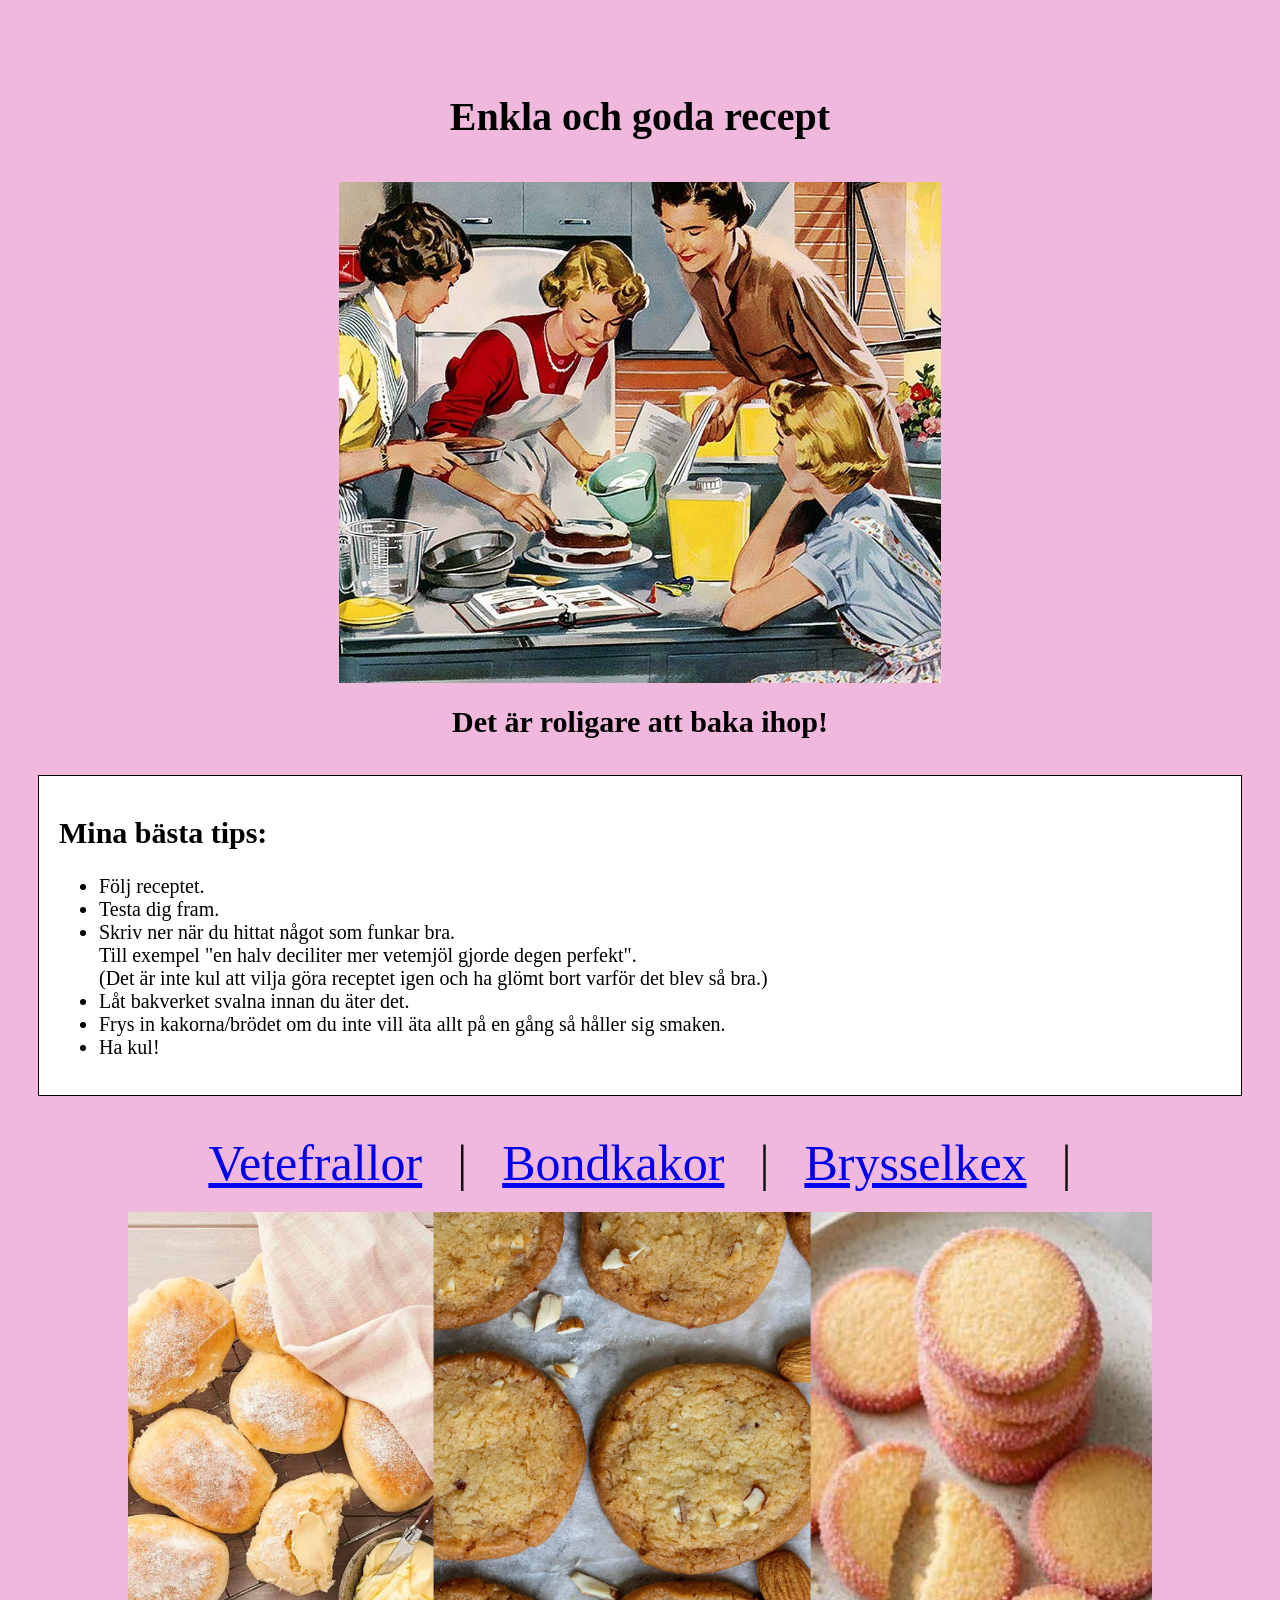
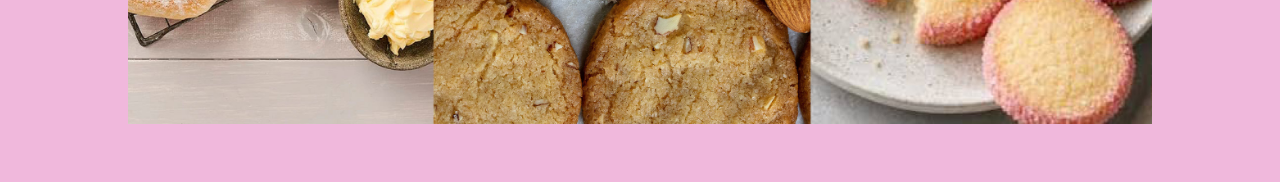
<file: index.html>
<!DOCTYPE html>
<html lang="sw">
<head>
    <meta charset="UTF-8">
    <meta name="viewport" content="width=device-width, initial-scale=1.0">
    <title>LinneasBaktips</title>

     <link rel="stylesheet" href="css/styles.css">

    <link rel="icon" href="dl.jpeg">
 
</head>

<body>
<style>

  h1 {
    text-align: center;
    }
</style>

    <h1> Enkla och goda recept </h1> 

    <div id="kvinnor" style="text-align: center;">
<img src="husmorsknep.jpg" alt="Husmorsknep" style="width: 50%; height: auto;"/>

</div>
<br>
 <figcaption> <b>Det är roligare att baka ihop! </b> </figcaption> 
<br> 
<br>

<div id="ram-ruta">
<h2> Mina bästa tips: </h2>
<ul>
    <li>Följ receptet.</li>
    <li>Testa dig fram.</li>
    <li>Skriv ner när du hittat något som funkar bra.
        <br> Till exempel "en halv deciliter mer vetemjöl gjorde degen perfekt". <br>
    (Det är inte kul att vilja göra receptet igen och 
    ha glömt bort varför det blev så bra.) </li>
    <li> Låt bakverket svalna innan du äter det. </li>
     <li> Frys in kakorna/brödet om du inte vill äta allt
        på en gång så håller sig smaken. </li>
    <li>Ha kul!</li>
</ul>
</div>
<br>

<nav style="text-align: center;" >  
    <a href="html/Vetefrallor.html">Vetefrallor</a> |
      <a href="html/Bondkakor.html">Bondkakor</a> |
        <a href="html/Brysselkex.html">Brysselkex</a> |
      

</nav>

<img class="cookies-image" src="kakor.jpg" alt="kakor"/>
  
</p>

</body>

</html
</file>
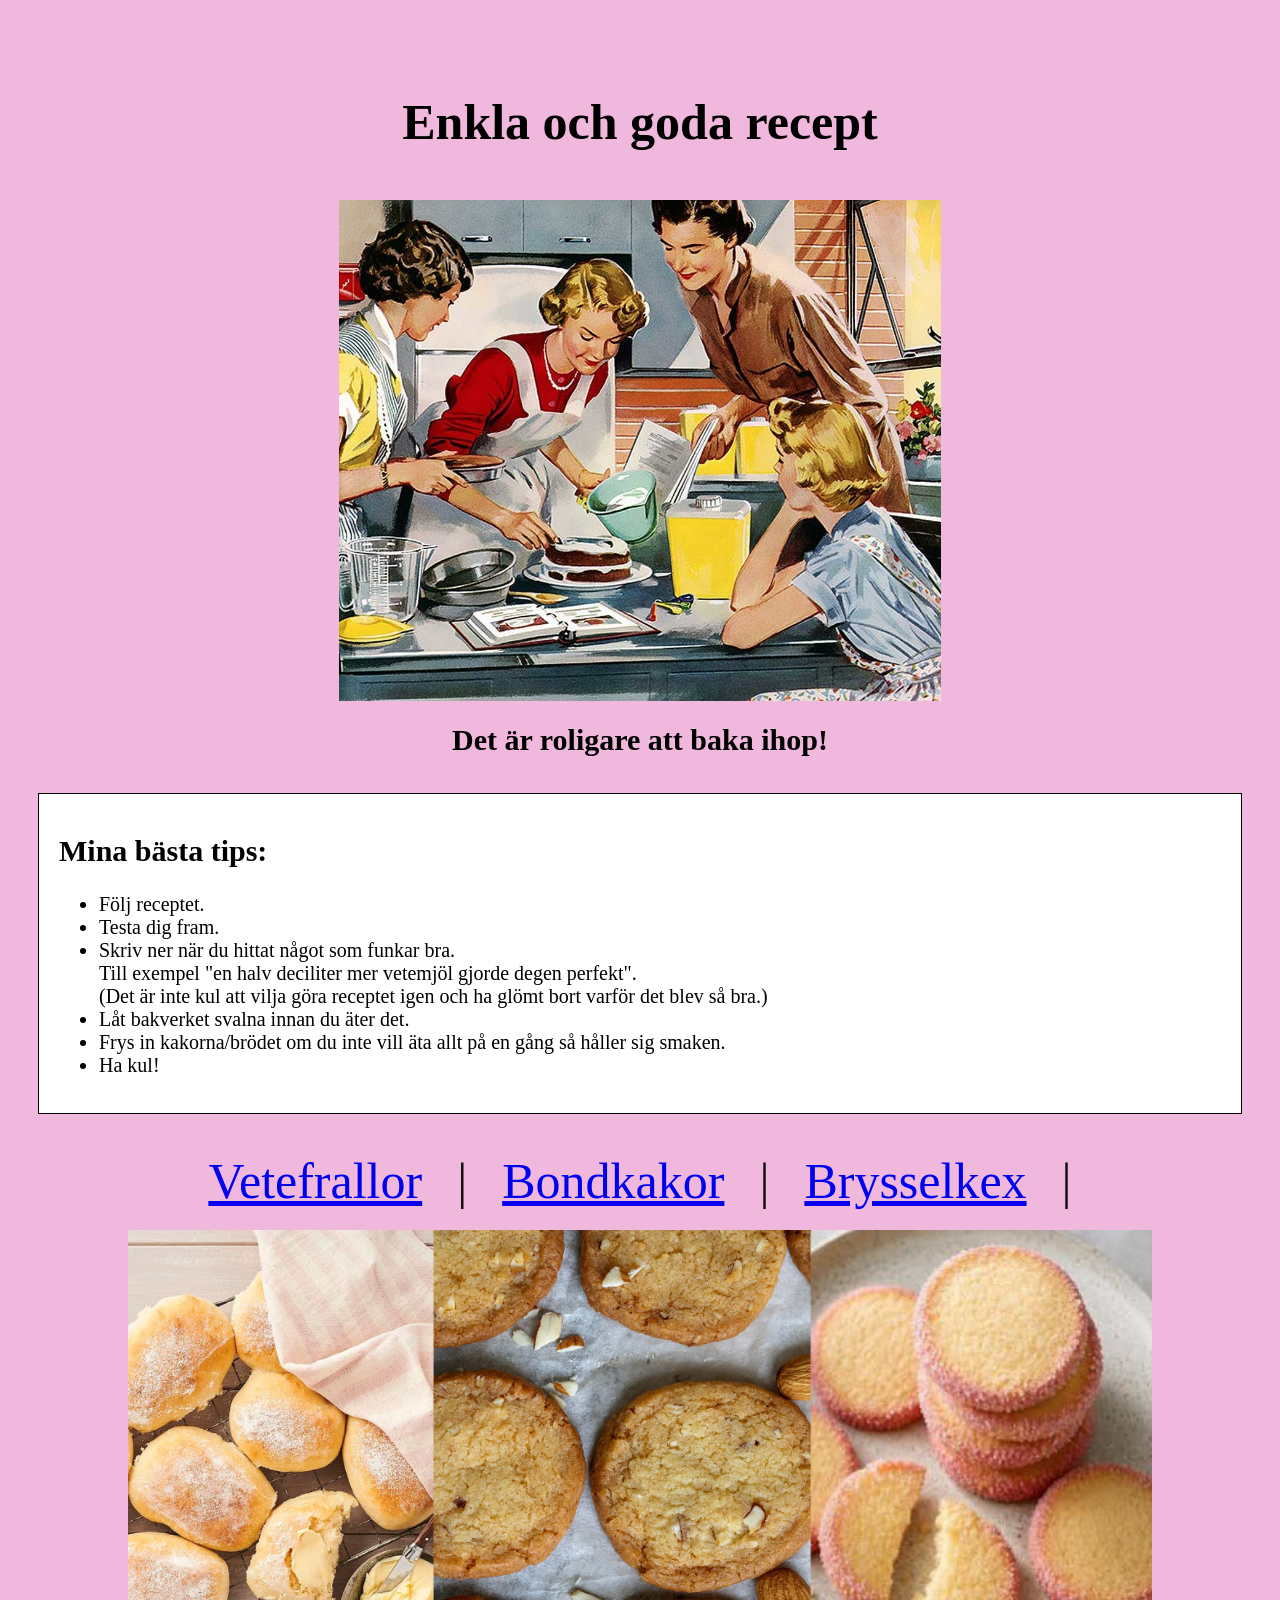
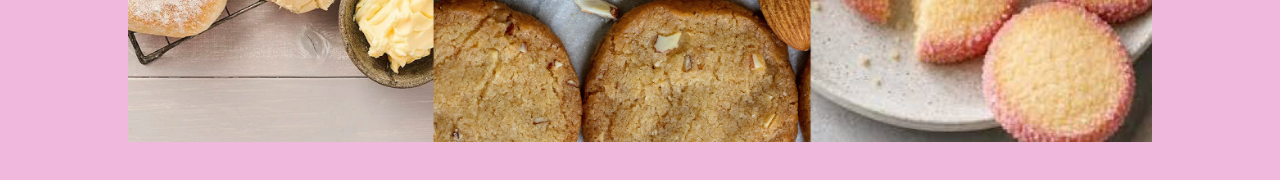
<file: HTML koder/index.html>
<!DOCTYPE html>
<html lang="sw">
<head>
    <meta charset="UTF-8">
    <meta name="viewport" content="width=device-width, initial-scale=1.0">
    <title>LinneasBaktips</title>

     <link rel="stylesheet" href="css/styles.css">

    <link rel="icon" href="dl.jpeg">
 
</head>

<!-- I head visas titeln på sidan, ikonens länk och länken till css. --> 
<body>
<style>

  h1 {
    text-align: center;
    }
</style>

    <h1> Enkla och goda recept </h1> 

<!-- här centrerade jag rubriken i html trots att vi inte ska det 
 för att jag ville att css designen inte skulle gälla på index sidan. -->

    <div id="kvinnor" style="text-align: center;">
<img src="husmorsknep.jpg" alt="Husmorsknep" style="width: 50%; height: auto;"/>
</div>

<!-- här la jag in huvudbilden men gjorde även designen centrerad i css.  --> 
<br>

<!-- br skapade mer luft. -->

 <figcaption> <b>Det är roligare att baka ihop! </b> </figcaption> 
<br> 
<br>
<!-- Underrubrik till bilden -->

<div id="ram-ruta">
<h2> Mina bästa tips: </h2>
<ul>
    <li>Följ receptet.</li>
    <li>Testa dig fram.</li>
    <li>Skriv ner när du hittat något som funkar bra.
        <br> Till exempel "en halv deciliter mer vetemjöl gjorde degen perfekt". <br>
    (Det är inte kul att vilja göra receptet igen och 
    ha glömt bort varför det blev så bra.) </li>
    <li> Låt bakverket svalna innan du äter det. </li>
     <li> Frys in kakorna/brödet om du inte vill äta allt
        på en gång så håller sig smaken. </li>
    <li>Ha kul!</li>
</ul>
</div>
<br>

<!-- Här skapade jag en division med li, alltså en punktlista med rubrik över.  -->

<nav style="text-align: center;" >  
    <a href="html/Vetefrallor.html">Vetefrallor</a> |
      <a href="html/Bondkakor.html">Bondkakor</a> |
        <a href="html/Brysselkex.html">Brysselkex</a> |
      

</nav>
<!-- med nav och a skapade jag en lista med länkar.  -->

<img class="cookies-image" src="kakor.jpg" alt="kakor"/>
  
<!-- den avlånga bilden gjorde jag i indesign då alla var olika höga och blev utdragna när jag gjorde det i html. --> 

</body>

</html
</file>
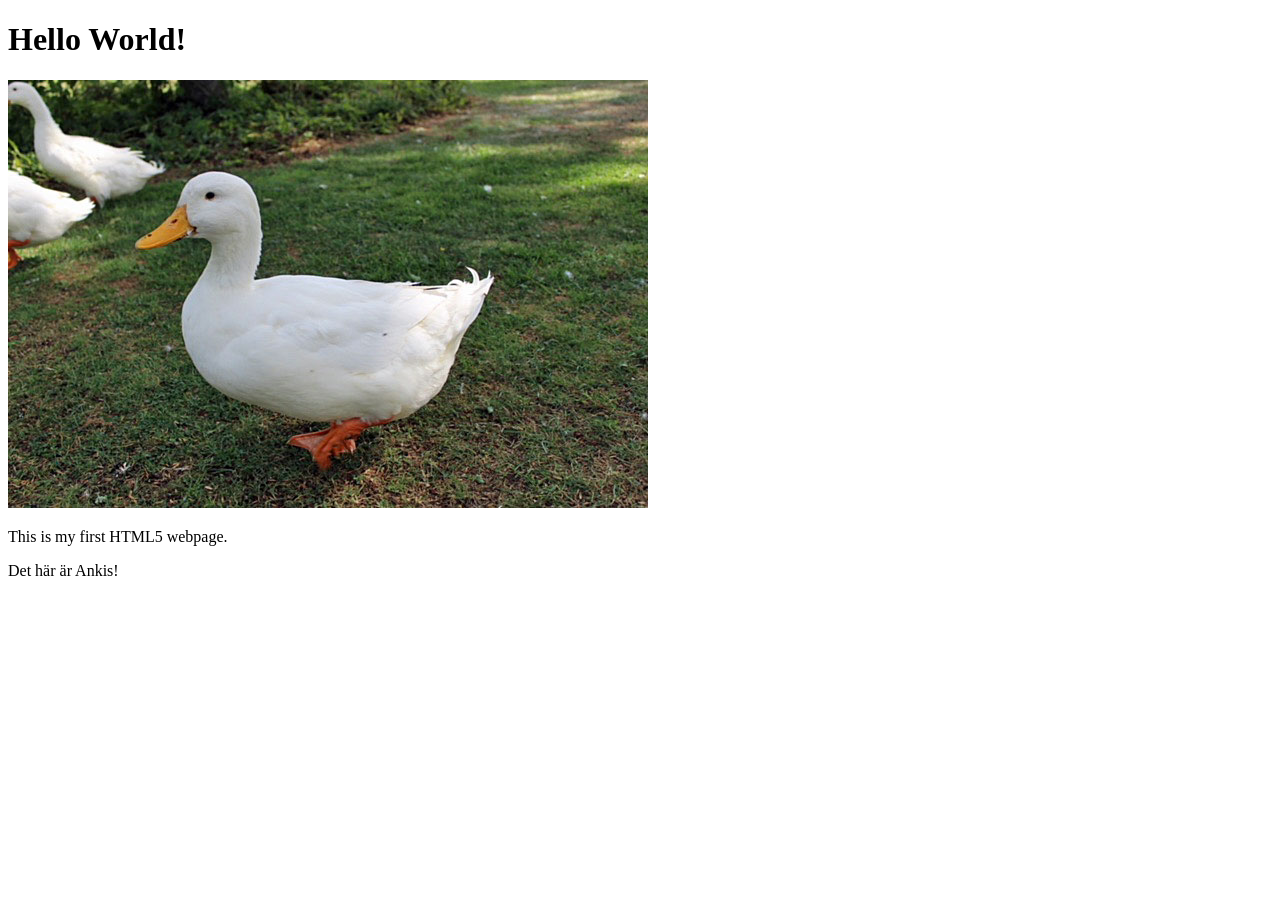
<file: html 2/HTML koder/index.html>
<!DOCTYPE html>
<html lang="en">
<head>
<meta charset="UTF-8">
<meta name="viewport" content="width=device-
width, initial-scale=1.0">
<title>Hello World</title>
</head>
<body>
<h1>Hello World!</h1>
<img src="anka4.jpg"./>
<p>This is my first HTML5 webpage.</p>
<p2>Det här är Ankis!</p2
</body>
</html>
</file>
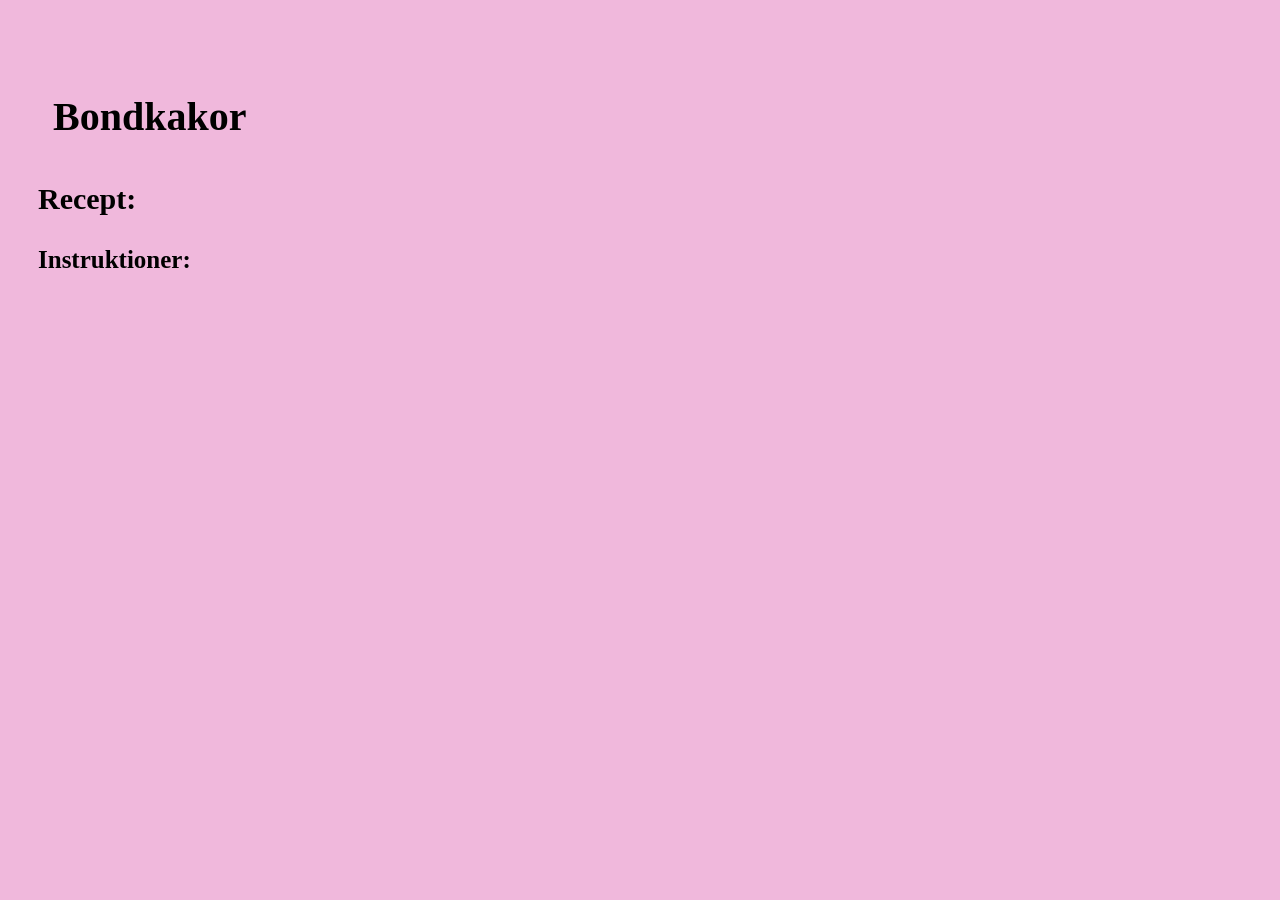
<file: Bondkakor.html>
<!DOCTYPE html>
<html lang="sw">

<head>
<meta charset="UTF-8">
<meta name="viewport" content="width=device-
width, initial-scale=1.0">
<title>Bondkakor</title>

<link rel="stylesheet" href="css/styles.css">
</head>


<body>

<h1>Bondkakor</h1>


<h2>Recept:</h2>

<h3>Instruktioner:</h3>

</body>
</html>
</file>
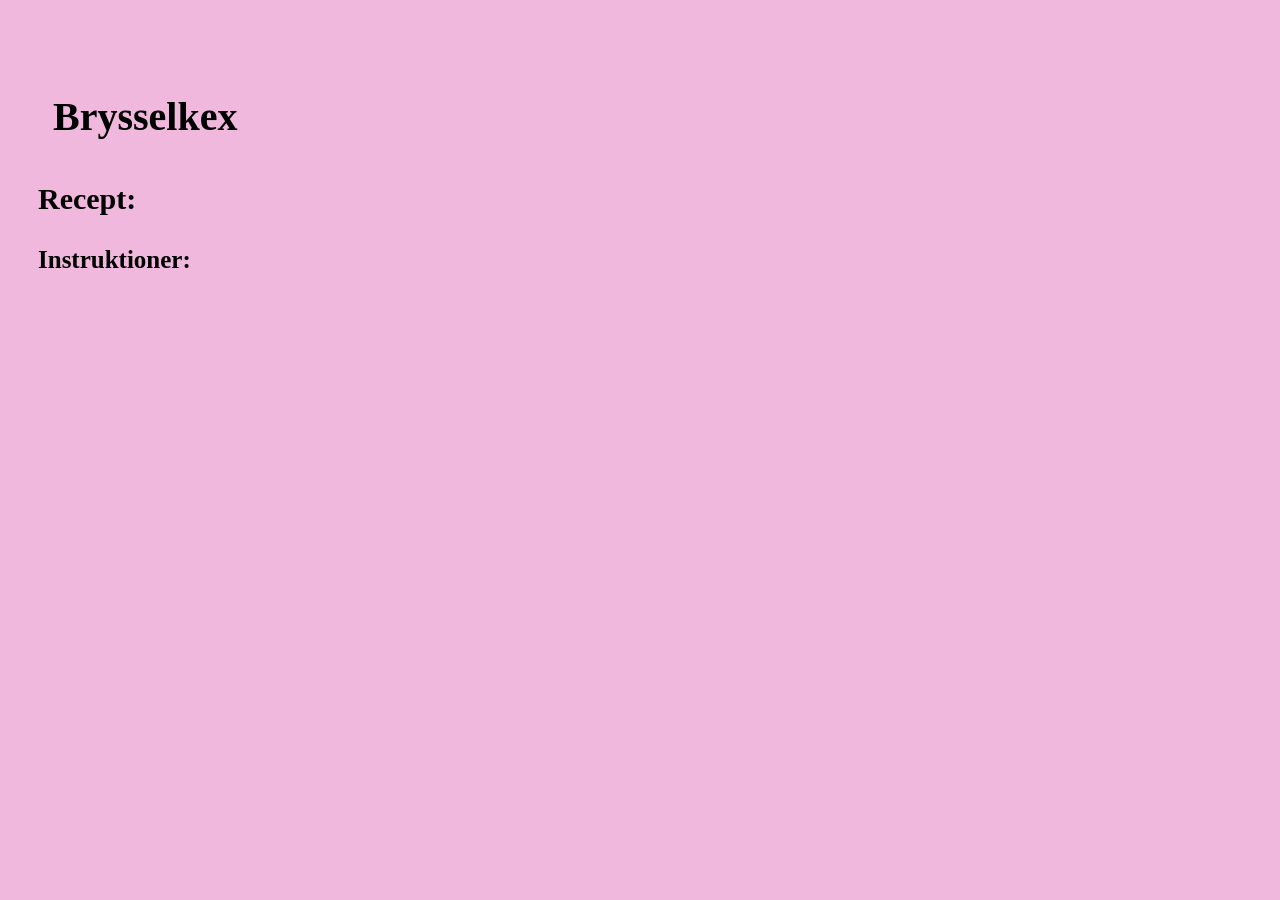
<file: Brysselkex.html>
<!DOCTYPE html>
<html lang="sw">

<head>
<meta charset="UTF-8">
<meta name="viewport" content="width=device-
width, initial-scale=1.0">
<title>Brysselkex</title>

<link rel="stylesheet" href="css/styles.css"> 

</head>

<body>

<h1>Brysselkex</h1>


<h2>Recept:</h2>

<h3>Instruktioner:</h3>

</body>
</html>
</file>
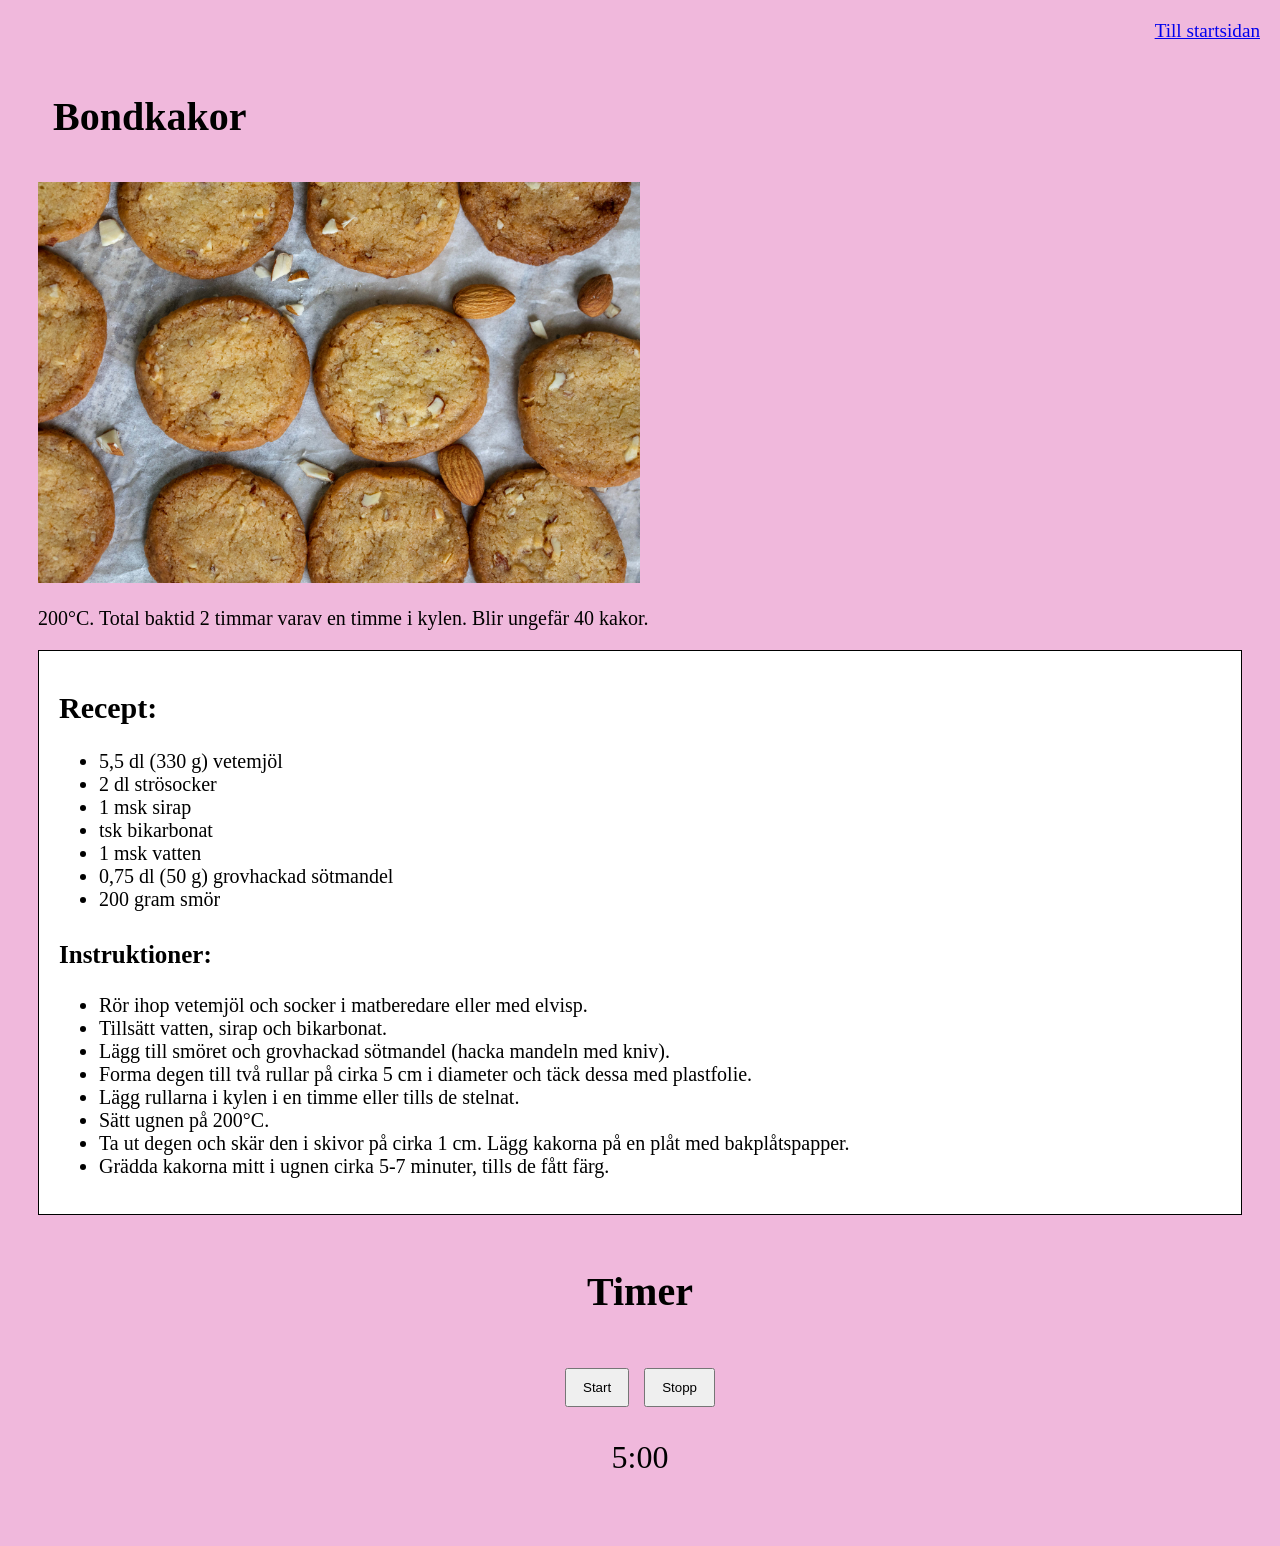
<file: html/Bondkakor.html>
<!DOCTYPE html>
<html lang="sw">

<head>
<meta charset="UTF-8">
<meta name="viewport" content="width=device-
width, initial-scale=1.0">
<title>Bondkakor</title>

<link rel="stylesheet" href="../css/styles.css">

<script src="./script1.js" defer></script> 

</head>


<body>

<h1>Bondkakor</h1>

<img src="../bondkakor.jpg" alt="bondkakor" style="width: 50%; height: auto;"/>



<p> 200°C. Total baktid 2 timmar varav en timme i kylen. Blir ungefär 40 kakor. </p>

<div id="ram-ruta">

<h2>Recept:</h2>

<ul>
    <li>5,5 dl (330 g) vetemjöl</li>
    <li>2 dl strösocker</li>
    <li> 1 msk sirap </li>
    <li>tsk bikarbonat </li>
    <li> 1 msk vatten</li>
    <li> 0,75 dl (50 g) grovhackad sötmandel</li>
    <li> 200 gram smör </li>
</ul>

<h3>Instruktioner:</h3>

<ul>
    <li> Rör ihop vetemjöl och socker i matberedare eller med elvisp.</li>
    <li> Tillsätt vatten, sirap och bikarbonat. </li>
    <li> Lägg till smöret och grovhackad sötmandel (hacka mandeln med kniv). </li>
    <li> Forma degen till två rullar på cirka 5 cm i diameter och täck dessa med plastfolie. </li>
    <li> Lägg rullarna i kylen i en timme eller tills de stelnat. </li>
    <li> Sätt ugnen på 200°C. </li>
    <li> Ta ut degen och skär den i skivor på cirka 1 cm. Lägg kakorna på en plåt med bakplåtspapper. </li>
    <li> Grädda kakorna mitt i ugnen cirka 5-7 minuter, tills de fått färg. </li>
</ul>
</div>

<a class="home-link" href="../index.html">Till startsidan</a>

<h4>Timer</h4>
<div class="timer-controls">
<button id="myButton" type="button">Start</button>
<button id="stopButton" type="button">Stopp</button>
</div>
    <p id="countdown">05:00</p>

</body>
</html>
</file>
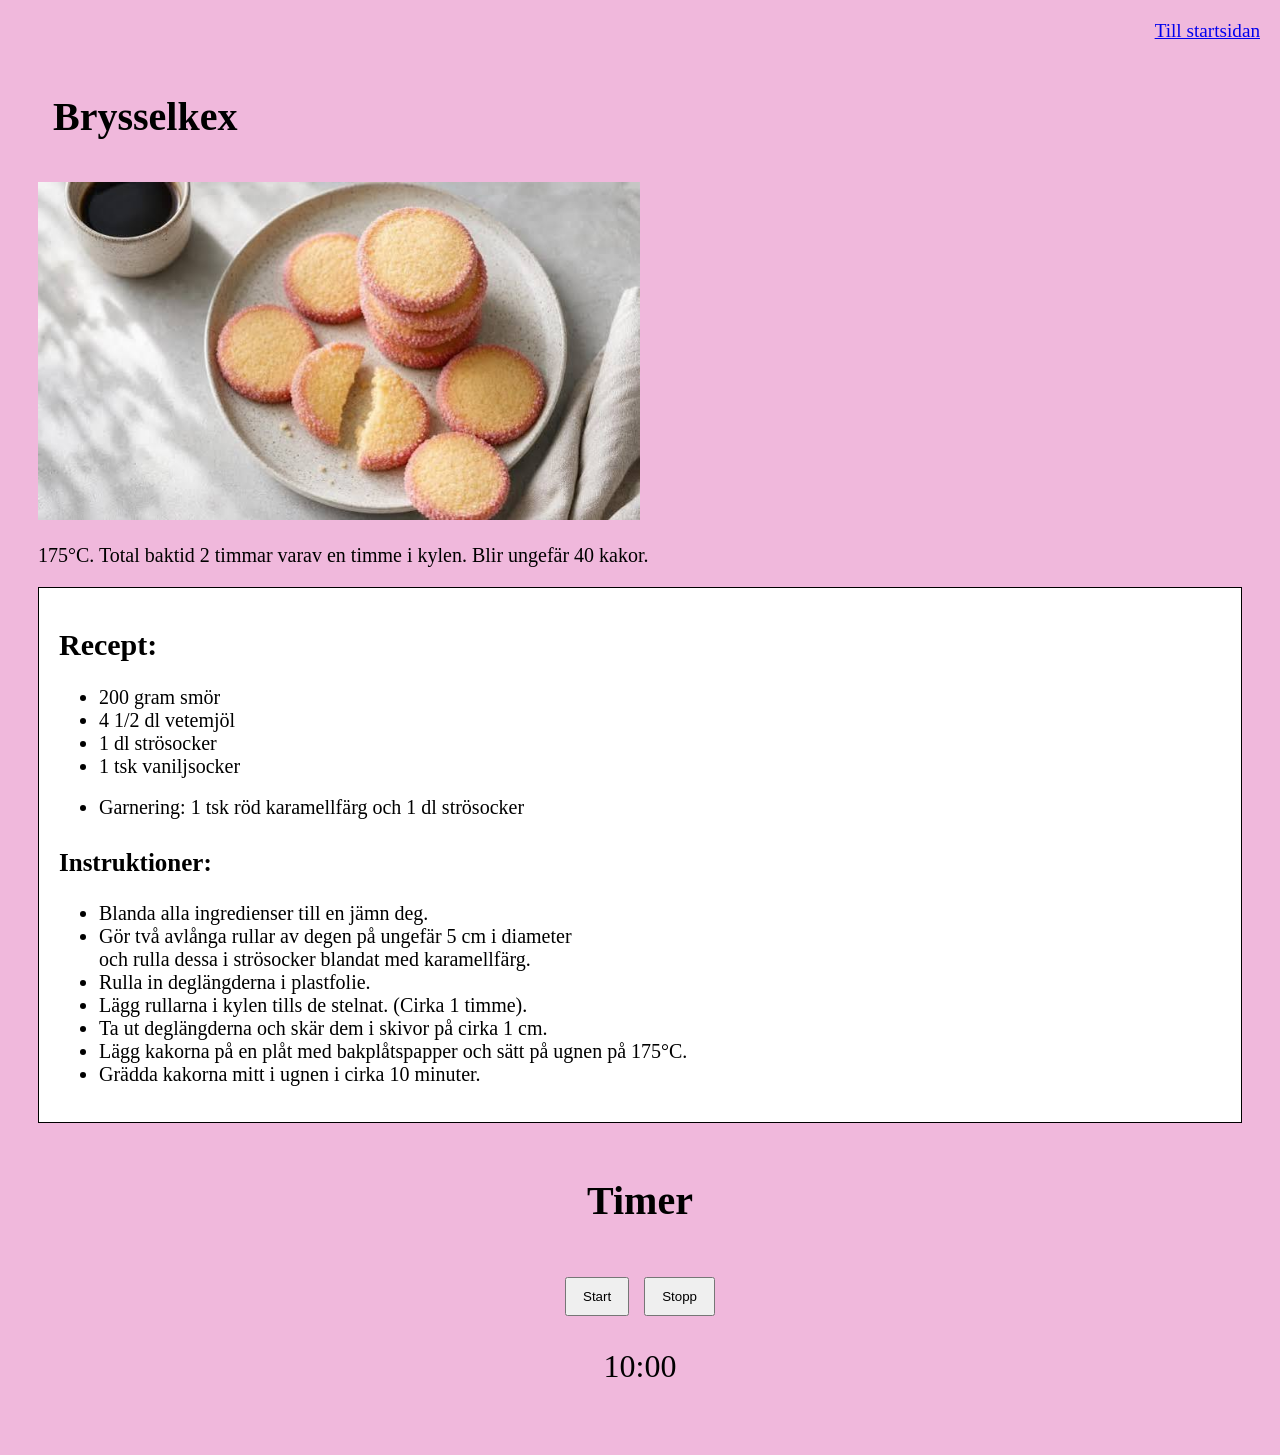
<file: html/Brysselkex.html>
<!DOCTYPE html>
<html lang="sw">

<head>
<meta charset="UTF-8">
<meta name="viewport" content="width=device-
width, initial-scale=1.0">
<title>Brysselkex</title>

<link rel="stylesheet" href="../css/styles.css">
<script src="./script2.js" defer></script>

</head>

<body>

<h1>Brysselkex</h1>

<img src="../brysselkex.jpeg" alt="brysselkex" style="width: 50%; height: auto;"/> 
<p> 175°C. Total baktid 2 timmar varav en timme i kylen. Blir ungefär 40 kakor. </p>

<div id="ram-ruta"> 
<h2>Recept:</h2>

<ul>
    <li> 200 gram smör </li>
    <li> 4 1/2 dl vetemjöl </li>
    <li> 1 dl strösocker </li>
    <li> 1 tsk vaniljsocker </li>
<br>
     <li> Garnering:  1 tsk röd karamellfärg och 1 dl strösocker </li>

</ul>

<h3>Instruktioner:</h3>

<ul>
    <li> Blanda alla ingredienser till en jämn deg.</li>
    <li> Gör två avlånga rullar av degen på ungefär 5 cm i diameter <br>
         och rulla dessa i strösocker blandat med karamellfärg. </li>
    <li> Rulla in deglängderna i plastfolie. </li>
    <li> Lägg rullarna i kylen tills de stelnat. (Cirka 1 timme). </li>
    <li> Ta ut deglängderna och skär dem i skivor på cirka 1 cm.</li>
    <li> Lägg kakorna på en plåt med bakplåtspapper och sätt på ugnen på 175°C. </li>
    <li> Grädda kakorna mitt i ugnen i cirka 10 minuter. </li>
</ul>
</div>

<a class="home-link" href="../index.html">Till startsidan</a>

<h4>Timer</h4>
<div class="timer-controls">
<button id="myButton" type="button">Start</button>
<button id="stopButton" type="button">Stopp</button>
</div>
    <p id="countdown">10:00</p>

</body>
</html>
</file>
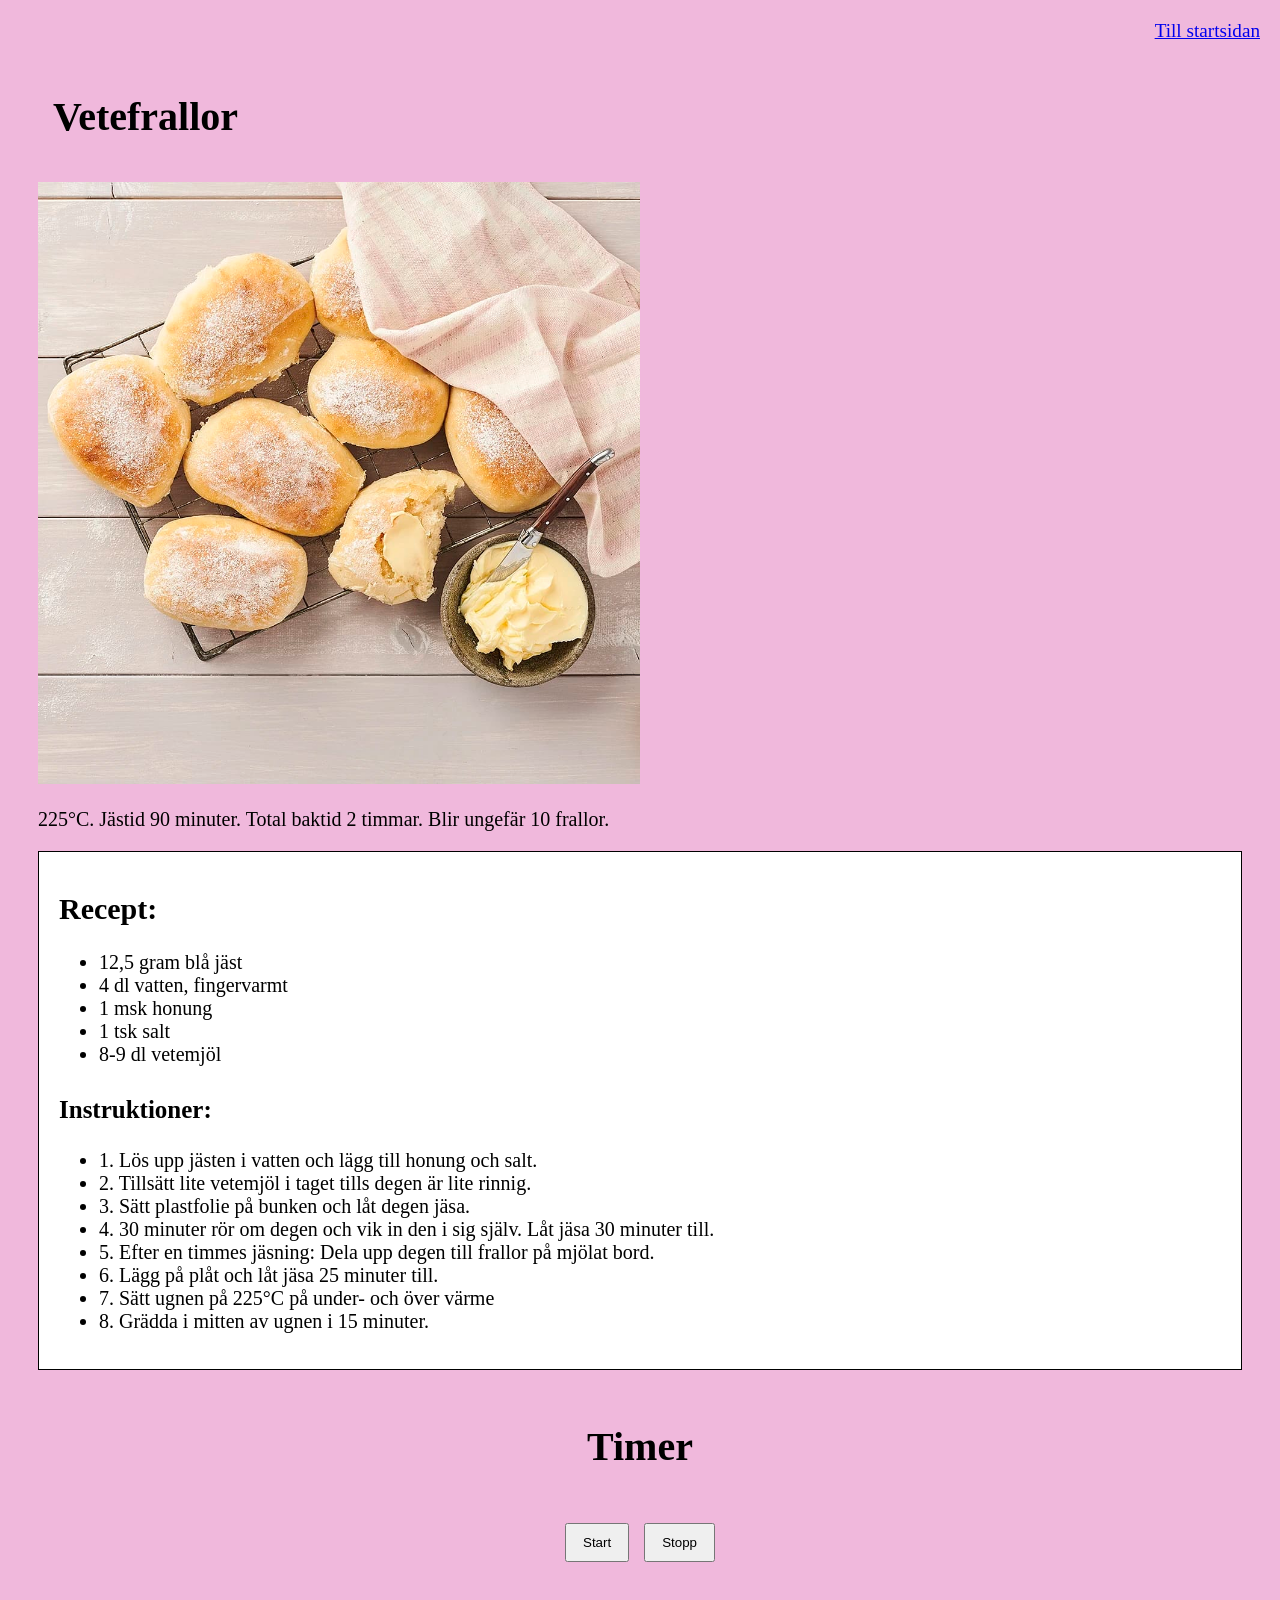
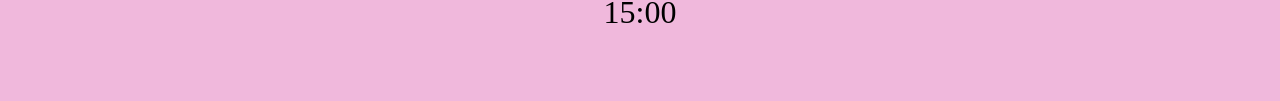
<file: html/Vetefrallor.html>
<!DOCTYPE html>
<html lang="sw">

<head>
<meta charset="UTF-8">
<meta name="viewport" content="width=device-
width, initial-scale=1.0">
<title>Vetefrallor </title>

<link rel="stylesheet" href="../css/styles.css">

<link rel="stylesheet" href="../css/styles.css">
<script src="./script.js" defer></script>

</head>

<body>

<h1 class="page-title">Vetefrallor</h1>

<img class=fralla src="../vetefralla.jpg" alt="fralla" style="width: 50%; height: auto;"/>


<p> 225°C. Jästid 90 minuter. Total baktid 2 timmar. Blir ungefär 10 frallor. </p>

<div id="ram-ruta">
<h2> Recept:</h2>

<ul>
    <li>12,5 gram blå jäst</li>
    <li>4 dl vatten, fingervarmt</li>
    <li> 1 msk honung </li>
    <li> 1 tsk salt </li>
     <li> 8-9 dl vetemjöl </li>
</ul>

<h3>Instruktioner:</h3>

<ul>
    <li> 1. Lös upp jästen i vatten och lägg till honung och salt. </li>
    <li> 2. Tillsätt lite vetemjöl i taget tills degen är lite rinnig. </li>
    <li> 3. Sätt plastfolie på bunken och låt degen jäsa. </li>
 <li> 4. 30 minuter rör om degen och vik in den i sig själv. Låt jäsa 30 minuter till. </li>
    <li> 5. Efter en timmes jäsning: Dela upp degen till frallor på mjölat bord. </li> 
     <li> 6.  Lägg på plåt och låt jäsa 25 minuter till. </li>
     <li> 7. Sätt ugnen på 225°C  på under- och över värme</li>
    <li> 8. Grädda i mitten av ugnen i 15 minuter.
</ul>
</div>
 
 <h4>Timer</h4>
<div class="timer-controls">
<button id="myButton" type="button">Start</button>
<button id="stopButton" type="button">Stopp</button>
</div>
    <p id="countdown">15:00</p>

<a class="home-link" href="../index.html">Till startsidan</a>

</body>
</html
</file>
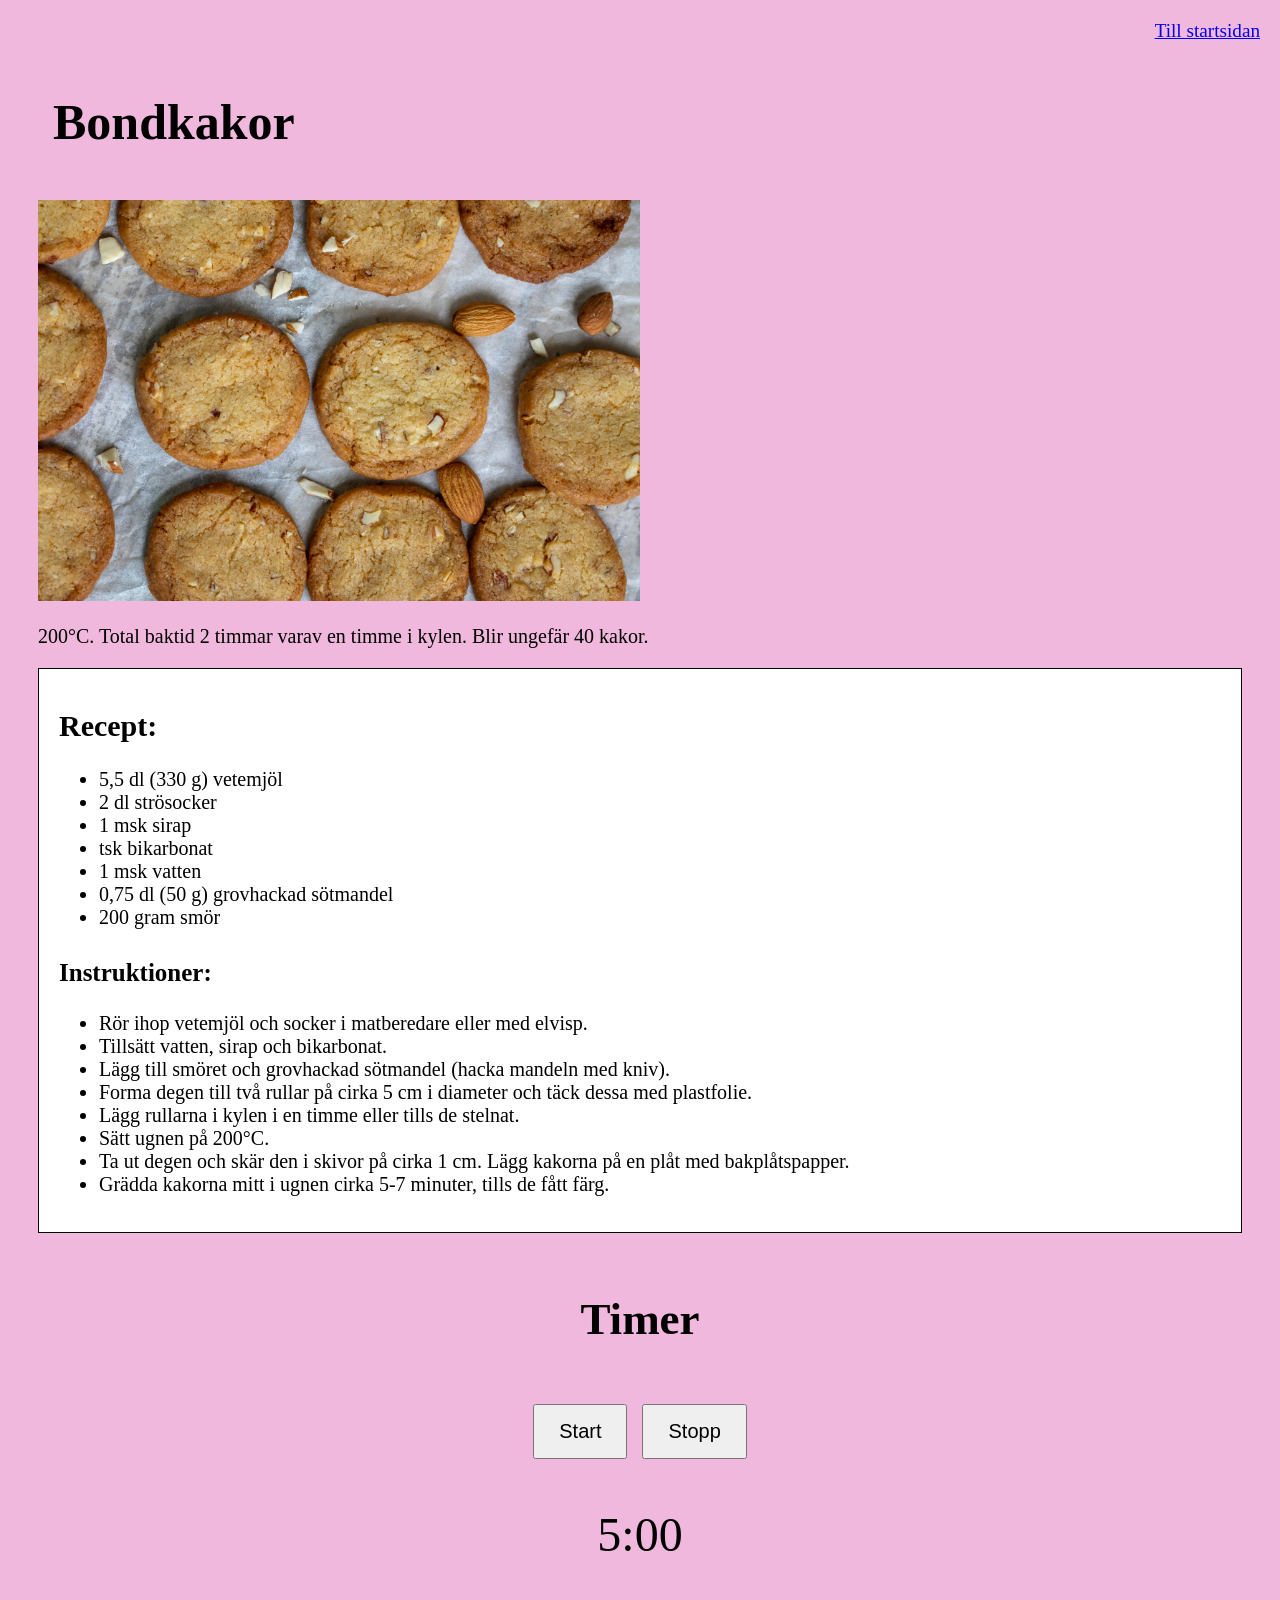
<file: HTML koder/html/Bondkakor.html>
<!DOCTYPE html>
<html lang="sw">

<head>
<meta charset="UTF-8">
<meta name="viewport" content="width=device-
width, initial-scale=1.0">
<title>Bondkakor</title>

<link rel="stylesheet" href="../css/styles.css">

<script src="./script1.js" defer></script> 

</head>

<!-- i head la jag titeln samt kopplade script och css filen.  -->
<body>

<h1>Bondkakor</h1>

<!-- huvudrubrik  -->

<img src="../bondkakor.jpg" alt="bondkakor" style="width: 50%; height: auto;"/>

<!-- bild på bondkakor. Jag valde att lägga stylen här för att inte skapa förvirring i css. -->

<p> 200°C. Total baktid 2 timmar varav en timme i kylen. Blir ungefär 40 kakor. </p>

<!-- Jag la en vanlig paragraph med instruktioner eftersom många baksidor har tiden högst upp.-->

<div id="ram-ruta">

    <!-- Här skapade jag en ram som slutar efter instruktionerna. -->
<h2>Recept:</h2>

<ul>
    <li>5,5 dl (330 g) vetemjöl</li>
    <li>2 dl strösocker</li>
    <li> 1 msk sirap </li>
    <li>tsk bikarbonat </li>
    <li> 1 msk vatten</li>
    <li> 0,75 dl (50 g) grovhackad sötmandel</li>
    <li> 200 gram smör </li>
</ul>

<h3>Instruktioner:</h3>

<ul>
    <li> Rör ihop vetemjöl och socker i matberedare eller med elvisp.</li>
    <li> Tillsätt vatten, sirap och bikarbonat. </li>
    <li> Lägg till smöret och grovhackad sötmandel (hacka mandeln med kniv). </li>
    <li> Forma degen till två rullar på cirka 5 cm i diameter och täck dessa med plastfolie. </li>
    <li> Lägg rullarna i kylen i en timme eller tills de stelnat. </li>
    <li> Sätt ugnen på 200°C. </li>
    <li> Ta ut degen och skär den i skivor på cirka 1 cm. Lägg kakorna på en plåt med bakplåtspapper. </li>
    <li> Grädda kakorna mitt i ugnen cirka 5-7 minuter, tills de fått färg. </li>
</ul>
</div>

<!-- Här slutar ramen. Över är det två punktlistor med egna rubriker.  -->

<a class="home-link" href="../index.html">Till startsidan</a>

<!-- Här är länken till startsidan. -->
<h4>Timer</h4>
<div class="timer-controls">
<button id="myButton" type="button">Start</button>
<button id="stopButton" type="button">Stopp</button>
</div>
    <p id="countdown">05:00</p>

    <!-- Här la jag timern. Jag ville att den skulle vara sist på alla länkade sidor men fick byta countdown tid då alla recept hade olika tider i ugnen.  -->

</body>
</html>
</file>
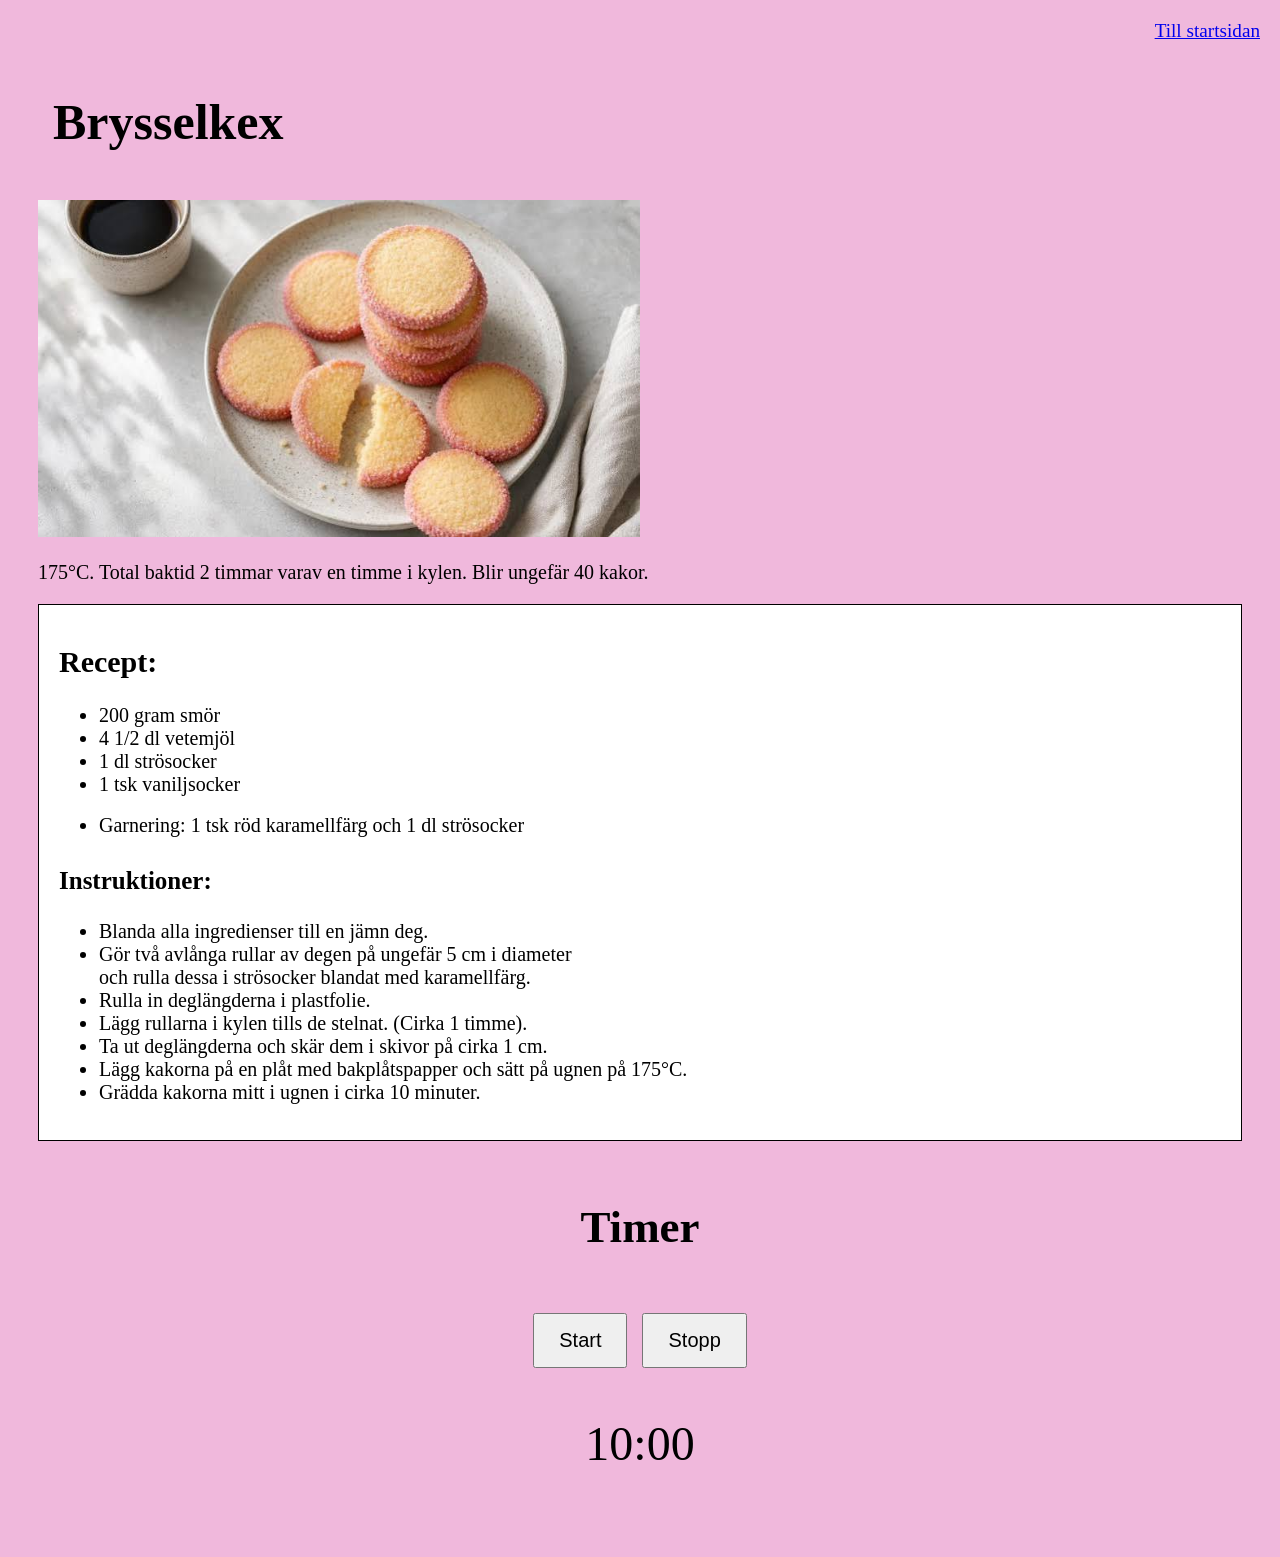
<file: HTML koder/html/Brysselkex.html>
<!DOCTYPE html>
<html lang="sw">

<head>
<meta charset="UTF-8">
<meta name="viewport" content="width=device-
width, initial-scale=1.0">
<title>Brysselkex</title>

<link rel="stylesheet" href="../css/styles.css">
<script src="./script2.js" defer></script>

</head>
<!-- i head la jag titeln samt kopplade script och css filen.  -->
<body>

<h1>Brysselkex</h1>

<img src="../brysselkex.jpeg" alt="brysselkex" style="width: 50%; height: auto;"/> 

<!-- Över är huvudrubriken och bilden på brysselkex.  -->

<p> 175°C. Total baktid 2 timmar varav en timme i kylen. Blir ungefär 40 kakor. </p>

<!-- Jag la en vanlig paragraph med instruktioner eftersom många baksidor har tiden högst upp.-->

<div id="ram-ruta"> 

     <!-- Här döpde jag rutan och skapade en div som slutar efter instruktionerna. -->
<h2>Recept:</h2>

<ul>
    <li> 200 gram smör </li>
    <li> 4 1/2 dl vetemjöl </li>
    <li> 1 dl strösocker </li>
    <li> 1 tsk vaniljsocker </li>
<br>
     <li> Garnering:  1 tsk röd karamellfärg och 1 dl strösocker </li>

</ul>

<h3>Instruktioner:</h3>

<ul>
    <li> Blanda alla ingredienser till en jämn deg.</li>
    <li> Gör två avlånga rullar av degen på ungefär 5 cm i diameter <br>
         och rulla dessa i strösocker blandat med karamellfärg. </li>
    <li> Rulla in deglängderna i plastfolie. </li>
    <li> Lägg rullarna i kylen tills de stelnat. (Cirka 1 timme). </li>
    <li> Ta ut deglängderna och skär dem i skivor på cirka 1 cm.</li>
    <li> Lägg kakorna på en plåt med bakplåtspapper och sätt på ugnen på 175°C. </li>
    <li> Grädda kakorna mitt i ugnen i cirka 10 minuter. </li>
</ul>
</div>

<!-- Här slutar ramen. Över är det två punktlistor med egna rubriker.  -->

<a class="home-link" href="../index.html">Till startsidan</a>

<!-- över är länk till startsidan -->

<h4>Timer</h4>
<div class="timer-controls">
<button id="myButton" type="button">Start</button>
<button id="stopButton" type="button">Stopp</button>
</div>
    <p id="countdown">10:00</p>

    <!-- Det här är en timer som räknar ner från 10 minuter med start och stopp knapp. -->
</body>
</html>
</file>
<file: css/styles.css>
body {
    color: black;
    background-color: rgb(240, 184, 220);
    padding: 30px
}

.home-link {
    position: fixed;
    top: 20px;
    right: 20px;
    font-size: larger;
    font-family: Georgia, 'Times New Roman', Times, serif;
}

p {
font-size: 20px;
font-family: Georgia, 'Times New Roman', Times, serif;
}

li {
  font-family: times;
  font-size: 20px;
}
 
h1 {
    font-family: Georgia, 'Times New Roman', Times, serif;
    font-size: 40px;
    margin-top: 40px;
    color: #000000;
    text-align: left;
    padding: 15px
}

h2 {
    font-family: Georgia;
    font-size: 30px;
    margin-top: 20px;
    color: #000000;
    text-align: left;
   
}
h3 {
    font-family: Georgia;
    font-size: 25px;
    margin-top: 30px;
    color: #000000;
    text-align: left;
    
}

img #fralla {
width: 15%;
height: 15%;
justify-content: center;
align-items: center;
display: flex;
}

figcaption {
    font-family: cursive;
    font-size: 30px;
    color: #000000;
    text-align: center;
    justify-content: center;
}

img #husmorsknep {
width: 15%;
height: 15%;
justify-content: center;
align-items: center;

}
#husmorsknep {
    display: flex;
    justify-content: center;
    align-items: center;

}


nav {
font-family: Georgia;
    font-size: 50px;
    color: #101010;
    align-items: center;
    text-decoration: none;
    padding: 20px;
    display: flex; 
    justify-content: center;
    gap: 35px;
}

.cookies-image {
    display: block;
    width: 85%;
    height: auto;
    margin: 0 auto;
}

h4 {
    font-family: cursive;
    display: flex;
    justify-content: center;
    align-items: center;
    font-size: 40px


}

#countdown {
    font-size: 32px;
    text-align: center;
}

button {
    padding: 10px 16px;
}

.timer-controls {
    display: flex;
    justify-content: center;
    gap: 15px;
}

#ram-ruta {
    background-color: white;
    padding: 20px;
    border: 1px solid black;
}
</file>
<file: HTML koder/css/styles.css>
body {
    color: black;
    background-color: rgb(240, 184, 220);
    padding: 30px
}
/* bodyn avser att bakgrunden blir rosa med svart text och allt dras in 30px */

.home-link {
    position: fixed;
    top: 20px;
    right: 20px;
    font-size: larger;
    font-family: Georgia, 'Times New Roman', Times, serif;
}

/* här fixade jag hemlänkens utssende och placering */

p {
font-size: 20px;
font-family: Georgia, 'Times New Roman', Times, serif;
}

/* Här ändrade jag tysnitt och storlek på paragraphs */

li {
  font-family: times;
  font-size: 20px;
}

/* Över ändrade jag typsnitt och stolek på punktlistor. */
 
h1 {
    font-family: Georgia, 'Times New Roman', Times, serif;
    font-size: 50px;
    margin-top: 40px;
    color: #000000;
    text-align: left;
    padding: 15px
}

/* Här ändrade jag placering, typsnitt, färg, indrag och storlek på huvudrubriken. */

h2 {
    font-family: Georgia;
    font-size: 30px;
    margin-top: 20px;
    color: #000000;
    text-align: left;
   
}

/* Här ändrade jag placering, typsnitt, färg, indrag och storlek på rubrik 2. */
h3 {
    font-family: Georgia;
    font-size: 25px;
    margin-top: 30px;
    color: #000000;
    text-align: left;
    
}

/* Här ändrade jag placering, typsnitt, färg, indrag och storlek på rubrik 3. */

img #fralla {
width: 15%;
height: 15%;
justify-content: center;
align-items: center;
display: flex;
}

/* Här justerade jag bildens storlek och placering på vetefrallor sidan. */

figcaption {
    font-family: cursive;
    font-size: 30px;
    color: #000000;
    text-align: center;
    justify-content: center;
}
/* Här justerade jag storlek och placering på bildtexten på index sidan. */

img #husmorsknep {
width: 15%;
height: 15%;
justify-content: center;
align-items: center;

}

/* Här justerade jag huvud bildens storlek och placering på index sidan. */


nav {
font-family: Georgia;
    font-size: 50px;
    color: #101010;
    align-items: center;
    text-decoration: none;
    padding: 20px;
    display: flex; 
    justify-content: center;
    gap: 35px;
}

/* Här justerade jag länkarnas utseende och placering. */

.cookies-image {
    display: block;
    width: 85%;
    height: auto;
    margin: 0 auto;
}

/* Här justerade jag bildens storlek och placering på index sidan. */

h4 {
    font-family: cursive;
    display: flex;
    justify-content: center;
    align-items: center;
    font-size: 45px


}

/* h4 blev timer rubriken och därför behövde den designas separat med annat typsnitt. */

#countdown {
    font-size: 48px;
    text-align: center;
}
/* Här justerade jag storlek och placering på nedräkningen.*/

button {
    padding: 14px 24px;
    font-size: 20px;
}

/* Här justerade jag storlek och placering på knapparna. */

.timer-controls {
    display: flex;
    justify-content: center;
    gap: 15px;
}

/* Här fixade jag till storleken och placeringen av timern. */

#ram-ruta {
    background-color: white;
    padding: 20px;
    border: 1px solid black;
}

/* Här fixade jag till rutan bakom texten. */
</file>
